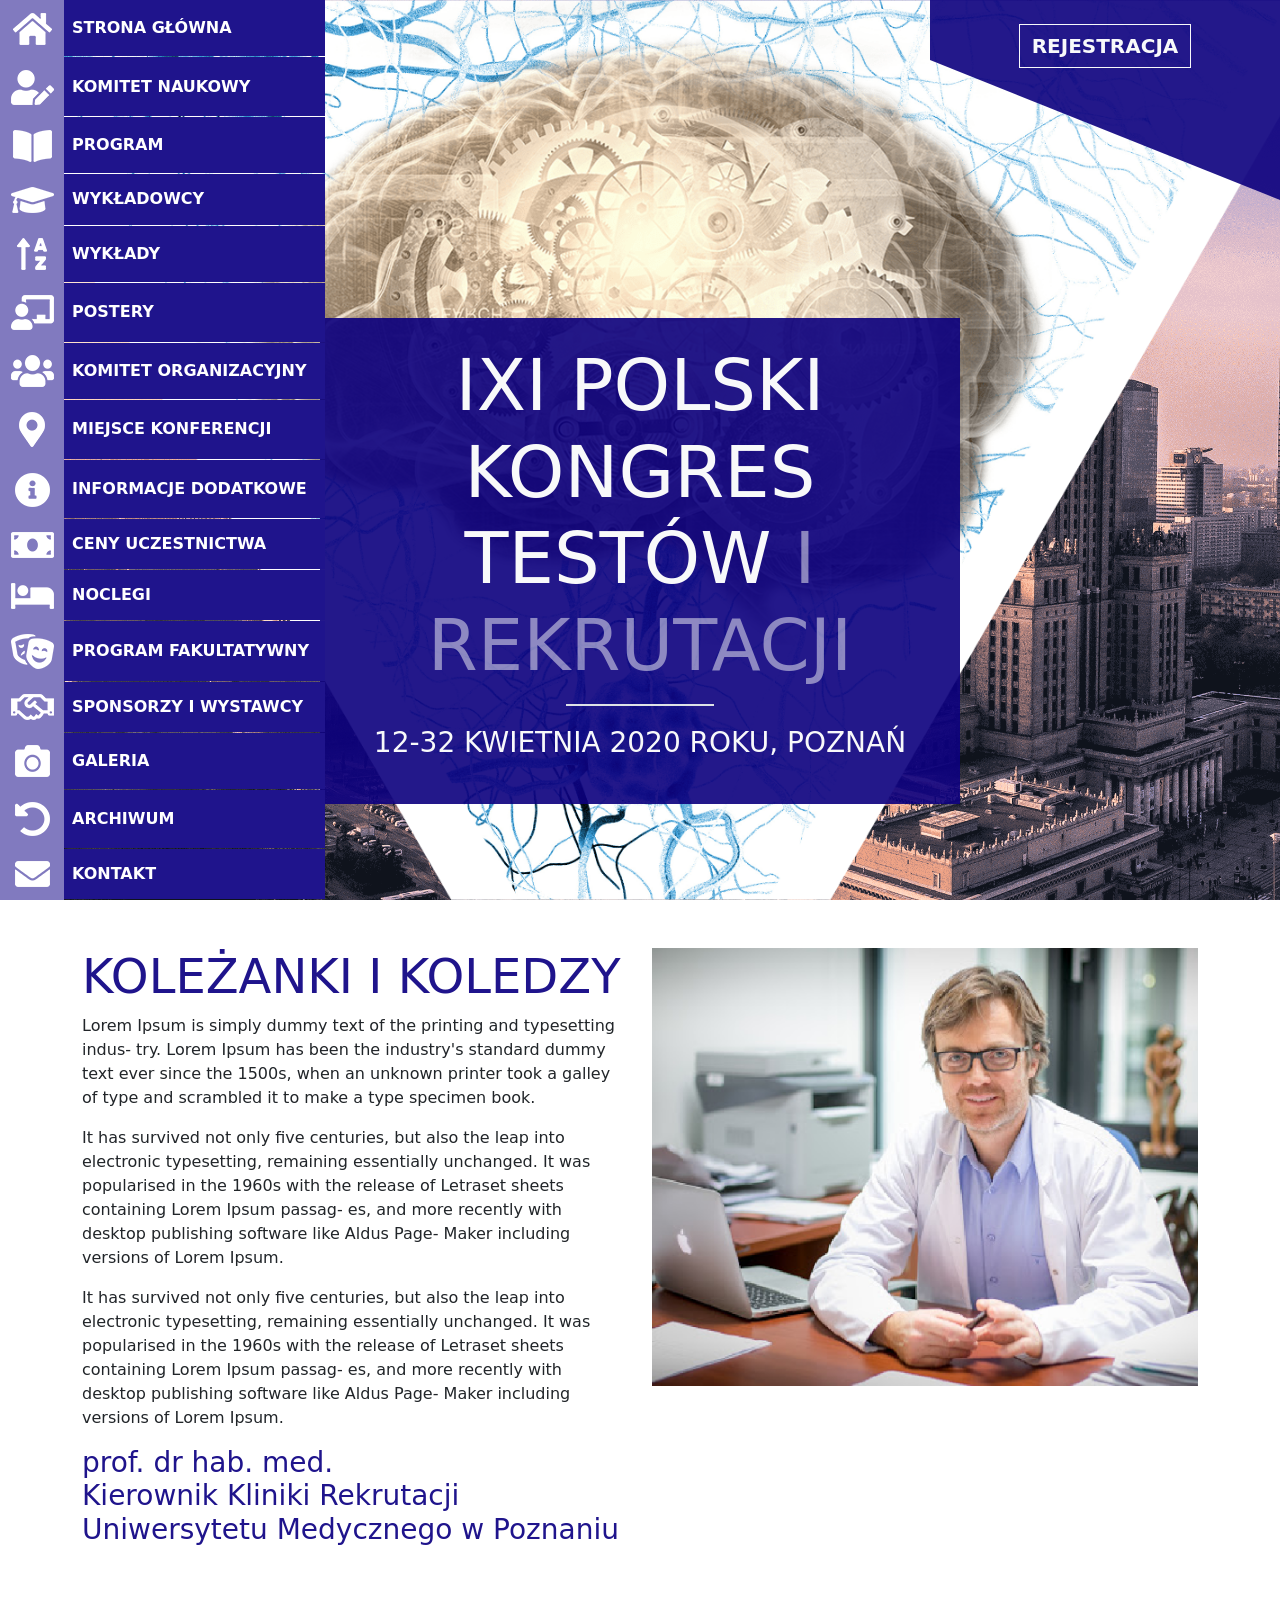
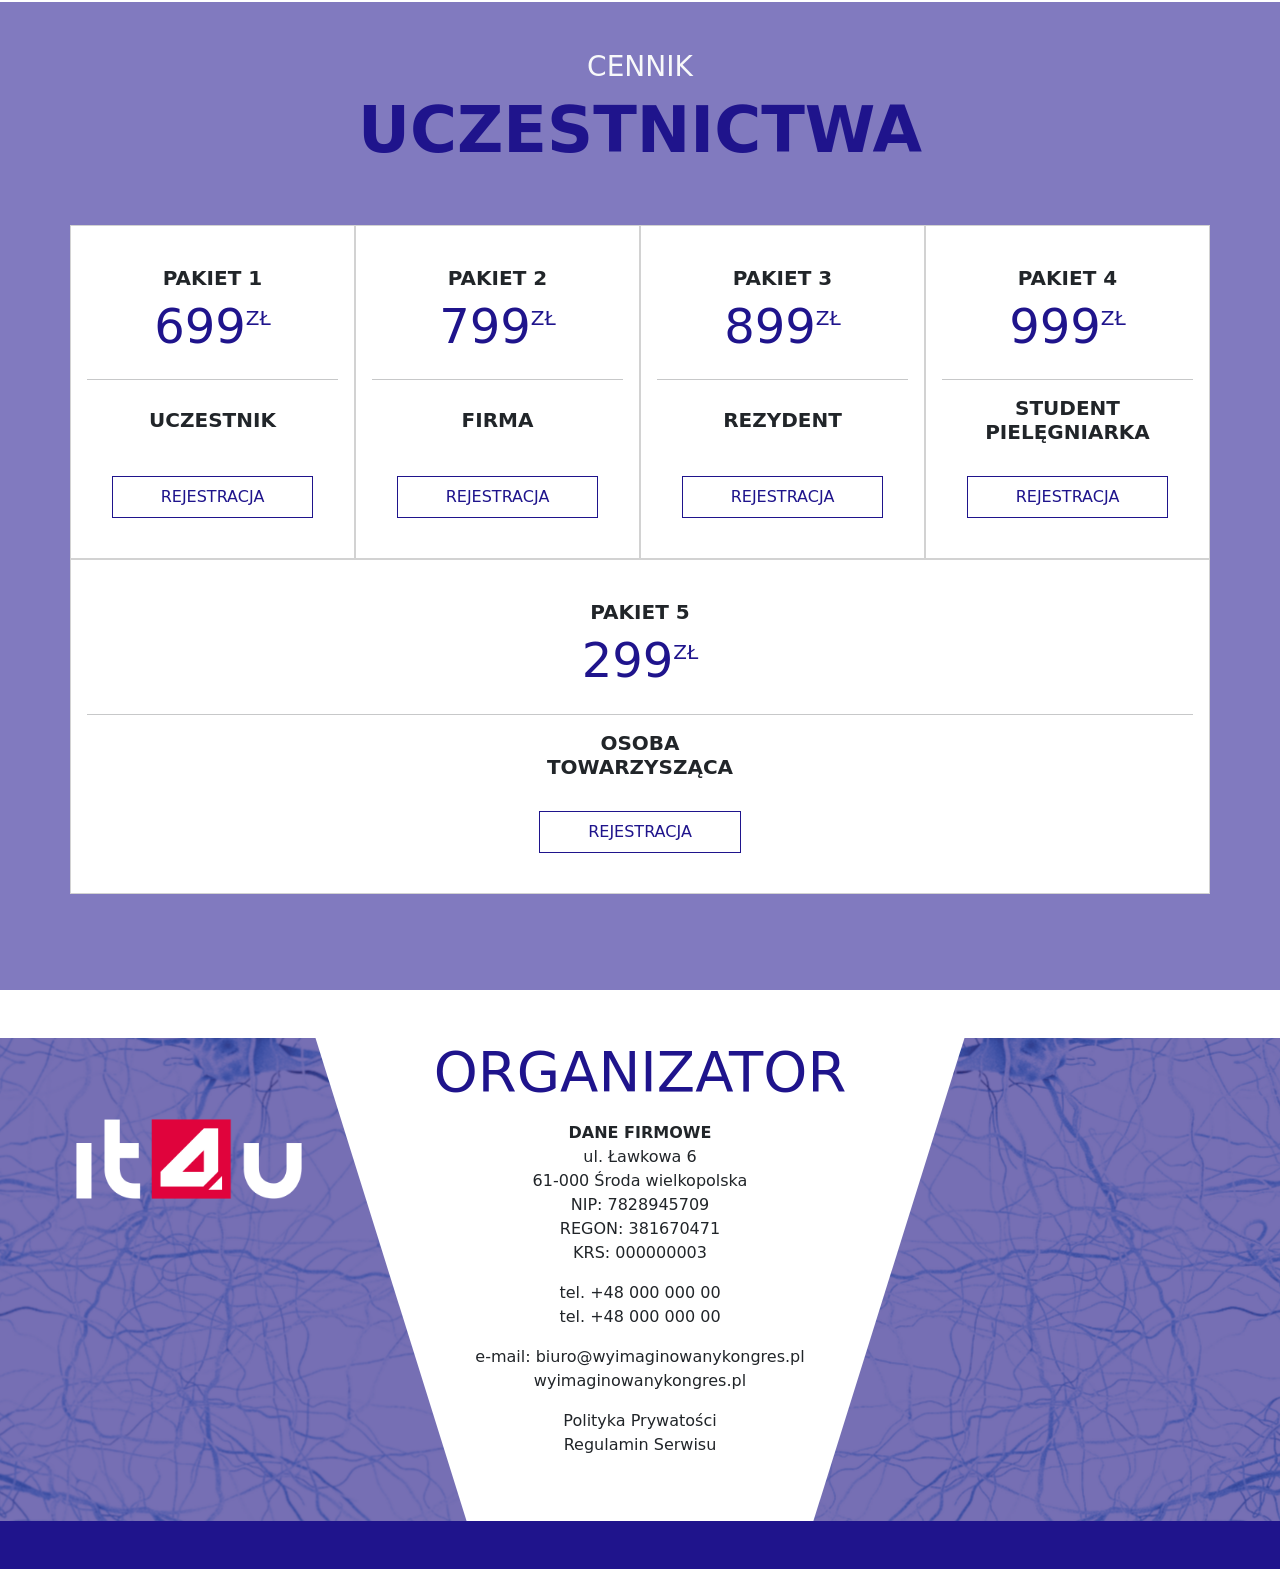
<file: index.html>
<!DOCTYPE html>
<html lang="en">

<head>
  <meta charset="UTF-8" />
  <meta name="viewport" content="width=device-width, initial-scale=1">
  <title>Kongres Testów</title>
  <link href="https://cdn.jsdelivr.net/npm/bootstrap@5.3.2/dist/css/bootstrap.min.css" rel="stylesheet"
    integrity="sha384-T3c6CoIi6uLrA9TneNEoa7RxnatzjcDSCmG1MXxSR1GAsXEV/Dwwykc2MPK8M2HN" crossorigin="anonymous" />
  <script src="https://cdn.jsdelivr.net/npm/bootstrap@5.3.2/dist/js/bootstrap.bundle.min.js"
    integrity="sha384-C6RzsynM9kWDrMNeT87bh95OGNyZPhcTNXj1NW7RuBCsyN/o0jlpcV8Qyq46cDfL"
    crossorigin="anonymous"></script>
  <link href="./customCss.css" rel="stylesheet" />
</head>

<body class="bg-white container-fluid p-0 m-0">
  <section class="custom-header-background position-relative min-vh-100 d-flex overflow-hidden">
    <div class="position-absolute w-100 h-100 d-flex justify-content-center">
      <img class="h-100  " src="./images/header-brain-bg-min.png" />
    </div>
    <div class="
          position-absolute
          w-100
          h-100
          d-flex
          justify-content-center
          align-items-end
          pb-5
        ">
      <div class="
            custom-bg-primary-transparent
            text-center
            p-4
            mb-5
            text-light
            custom-heading-container
          ">
        <h1 class="fw-light display-2">
          IXI POLSKI KONGRES <br /><span class="fw-normal">TESTÓW <span class="opacity-50">I REKRUTACJI</span></span>
        </h1>
        <hr class="border opacity-100 w-25 ms-auto me-auto" />
        <p class="fs-3">12-32 KWIETNIA 2020 ROKU, POZNAŃ</p>
      </div>
    </div>
    <div class="
          position-absolute
          top-0
          end-0
          custom-bg-primary-transparent custom-register-section
          d-flex
          align-items-start
          justify-content-center
          
        ">
      <button type="button" class="btn btn-outline-light rounded-0 mt-3 mt-md-4">
        <b>REJESTRACJA</b>
      </button>
    </div>
    <nav class="navbar navbar-expand-lg navbar-light p-0">
      <ul class="list-group h-100">
        <button class="navbar-toggler custom-bg-secondary border-0 rounded-0 custom-nav-toggle-button" type="button"
          data-bs-toggle="collapse" data-bs-target="#navbarNavDropdown" aria-expanded="false">
          <span class="navbar-toggler-icon"></span>
        </button>
        <div class="collapse h-100 navbar-collapse custom-navbar-collapse" id="navbarNavDropdown">
          <div class=" d-flex h-100 flex-column">
            <li class="
            flex-grow-1
            p-0
            border-0
            list-group-item
            rounded-0
            bg-transparent
            d-flex
            flex-row
          ">
              <div class="
              p-1
              d-flex
              justify-content-center
              align-items-center
              custom-bg-secondary custom-nav-item-icon
            ">
                <img src="./images/home-icon.png" />
              </div>
              <a class="
              custom-nav-item
              text-white
              custom-bg-primary
              flex-grow-1
              d-flex
              align-items-center
              ps-2
              pe-3
              text-decoration-none
            " href="#">
                <strong>STRONA GŁÓWNA</strong>
              </a>
            </li>
            <li class="
            flex-grow-1
            p-0
            border-0
            list-group-item
            rounded-0
            bg-transparent
            d-flex
            flex-row
          ">
              <div class="
              p-1
              d-flex
              justify-content-center
              align-items-center
              custom-bg-secondary custom-nav-item-icon
            ">
                <img src="./images/profile-icon.png" />
              </div>
              <a class="
              custom-nav-item
              text-white
              custom-bg-primary
              flex-grow-1
              d-flex
              align-items-center
              ps-2
              pe-3
              text-decoration-none
              " href="#">
                <strong>KOMITET NAUKOWY</strong>
              </a>
            </li>
            <li class="
            flex-grow-1
            p-0
            border-0
            list-group-item
            rounded-0
            bg-transparent
            d-flex
            flex-row
          ">
              <div class="
              p-1
              d-flex
              justify-content-center
              align-items-center
              custom-bg-secondary custom-nav-item-icon
            ">
                <img src="./images/book-icon.png" />
              </div>
              <a class="
              custom-nav-item
              text-white
              custom-bg-primary
              flex-grow-1
              d-flex
              align-items-center
              ps-2
              pe-3
              text-decoration-none
            " href="#">
                <strong>PROGRAM</strong>
              </a>
            </li>
            <li class="
            flex-grow-1
            p-0
            border-0
            list-group-item
            rounded-0
            bg-transparent
            d-flex
            flex-row
          ">
              <div class="
              p-1
              d-flex
              justify-content-center
              align-items-center
              custom-bg-secondary custom-nav-item-icon
            ">
                <img src="./images/education-icon.png" />
              </div>
              <a class="
              custom-nav-item
              text-white
              custom-bg-primary
              flex-grow-1
              d-flex
              align-items-center
              ps-2
              pe-3
              text-decoration-none
            " href="#">
                <strong>WYKŁADOWCY</strong>
              </a>
            </li>
            <li class="
            flex-grow-1
            p-0
            border-0
            list-group-item
            rounded-0
            bg-transparent
            d-flex
            flex-row
          ">
              <div class="
              p-1
              d-flex
              justify-content-center
              align-items-center
              custom-bg-secondary custom-nav-item-icon
            ">
                <img src="./images/sort-icon.png" />
              </div>
              <a class="
              custom-nav-item
              text-white
              custom-bg-primary
              flex-grow-1
              d-flex
              align-items-center
              ps-2
              pe-3
              text-decoration-none
            " href="#">
                <strong>WYKŁADY</strong>
              </a>
            </li>
            <li class="
            flex-grow-1
            p-0
            border-0
            list-group-item
            rounded-0
            bg-transparent
            d-flex
            flex-row
          ">
              <div class="
              p-1
              d-flex
              justify-content-center
              align-items-center
              custom-bg-secondary custom-nav-item-icon
            ">
                <img src="./images/chat-icon.png" />
              </div>
              <a class="
              custom-nav-item
              text-white
              custom-bg-primary
              flex-grow-1
              d-flex
              align-items-center
              ps-2
              pe-3
              text-decoration-none
            " href="#">
                <strong>POSTERY</strong>
              </a>
            </li>
            <li class="
            flex-grow-1
            p-0
            border-0
            list-group-item
            rounded-0
            bg-transparent
            d-flex
            flex-row
          ">
              <div class="
              p-1
              d-flex
              justify-content-center
              align-items-center
              custom-bg-secondary custom-nav-item-icon
            ">
                <img src="./images/group-icon.png" />
              </div>
              <a class="
              custom-nav-item
              text-white
              custom-bg-primary
              flex-grow-1
              d-flex
              align-items-center
              ps-2
              pe-3
              text-decoration-none
            " href="#">
                <strong>KOMITET ORGANIZACYJNY</strong>
              </a>
            </li>
            <li class="
            flex-grow-1
            p-0
            border-0
            list-group-item
            rounded-0
            bg-transparent
            d-flex
            flex-row
          ">
              <div class="
              p-1
              d-flex
              justify-content-center
              align-items-center
              custom-bg-secondary custom-nav-item-icon
            ">
                <img src="./images/location-icon.png" />
              </div>
              <a class="
              custom-nav-item
              text-white
              custom-bg-primary
              flex-grow-1
              d-flex
              align-items-center
              ps-2
              pe-3
              text-decoration-none
            " href="#">
                <strong>MIEJSCE KONFERENCJI</strong>
              </a>
            </li>
            <li class="
            flex-grow-1
            p-0
            border-0
            list-group-item
            rounded-0
            bg-transparent
            d-flex
            flex-row
          ">
              <div class="
              p-1
              d-flex
              justify-content-center
              align-items-center
              custom-bg-secondary custom-nav-item-icon
            ">
                <img src="./images/info-icon.png" />
              </div>
              <a class="
              custom-nav-item
              text-white
              custom-bg-primary
              flex-grow-1
              d-flex
              align-items-center
              ps-2
              pe-3
              text-decoration-none
            " href="#">
                <strong>INFORMACJE DODATKOWE</strong>
              </a>
            </li>
            <li class="
            flex-grow-1
            p-0
            border-0
            list-group-item
            rounded-0
            bg-transparent
            d-flex
            flex-row
          ">
              <div class="
              p-1
              d-flex
              justify-content-center
              align-items-center
              custom-bg-secondary custom-nav-item-icon
            ">
                <img src="./images/money-icon.png" />
              </div>
              <a class="
              custom-nav-item
              text-white
              custom-bg-primary
              flex-grow-1
              d-flex
              align-items-center
              ps-2
              pe-3
              text-decoration-none
            " href="#">
                <strong>CENY UCZESTNICTWA</strong>
              </a>
            </li>
            <li class="
            flex-grow-1
            p-0
            border-0
            list-group-item
            rounded-0
            bg-transparent
            d-flex
            flex-row
          ">
              <div class="
              p-1
              d-flex
              justify-content-center
              align-items-center
              custom-bg-secondary custom-nav-item-icon
            ">
                <img src="./images/hotel-icon.png" />
              </div>
              <a class="
              custom-nav-item
              text-white
              custom-bg-primary
              flex-grow-1
              d-flex
              align-items-center
              ps-2
              pe-3
              text-decoration-none
            " href="#">
                <strong>NOCLEGI</strong>
              </a>
            </li>
            <li class="
            flex-grow-1
            p-0
            border-0
            list-group-item
            rounded-0
            bg-transparent
            d-flex
            flex-row
          ">
              <div class="
              p-1
              d-flex
              justify-content-center
              align-items-center
              custom-bg-secondary custom-nav-item-icon
            ">
                <img src="./images/theater-icon.png" />
              </div>
              <a class="
              custom-nav-item
              text-white
              custom-bg-primary
              flex-grow-1
              d-flex
              align-items-center
              ps-2
              pe-3
              text-decoration-none
            " href="#">
                <strong>PROGRAM FAKULTATYWNY</strong>
              </a>
            </li>
            <li class="
            flex-grow-1
            p-0
            border-0
            list-group-item
            rounded-0
            bg-transparent
            d-flex
            flex-row
          ">
              <div class="
              p-1
              d-flex
              justify-content-center
              align-items-center
              custom-bg-secondary custom-nav-item-icon
            ">
                <img src="./images/shake-icon.png" />
              </div>
              <a class="
              custom-nav-item
              text-white
              custom-bg-primary
              flex-grow-1
              d-flex
              align-items-center
              ps-2
              pe-3
              text-decoration-none
            " href="#">
                <strong>SPONSORZY I WYSTAWCY</strong>
              </a>
            </li>
            <li class="
            flex-grow-1
            p-0
            border-0
            list-group-item
            rounded-0
            bg-transparent
            d-flex
            flex-row
          ">
              <div class="
              p-1
              d-flex
              justify-content-center
              align-items-center
              custom-bg-secondary custom-nav-item-icon
            ">
                <img src="./images/camera-icon.png" />
              </div>
              <a class="
              custom-nav-item
              text-white
              custom-bg-primary
              flex-grow-1
              d-flex
              align-items-center
              ps-2
              pe-3
              text-decoration-none
            " href="#">
                <strong>GALERIA</strong>
              </a>
            </li>
            <li class="
            flex-grow-1
            p-0
            border-0
            list-group-item
            rounded-0
            bg-transparent
            d-flex
            flex-row
          ">
              <div class="
              p-1
              d-flex
              justify-content-center
              align-items-center
              custom-bg-secondary custom-nav-item-icon
            ">
                <img src="./images/back-icon.png" />
              </div>
              <a class="
              custom-nav-item
              text-white
              custom-bg-primary
              flex-grow-1
              d-flex
              align-items-center
              ps-2
              pe-3
              text-decoration-none
            " href="#">
                <strong>ARCHIWUM</strong>
              </a>
            </li>
            <li class="
            flex-grow-1
            p-0
            border-0
            list-group-item
            rounded-0
            bg-transparent
            d-flex
            flex-row
          ">
              <div class="
              p-1
              d-flex
              justify-content-center
              align-items-center
              custom-bg-secondary custom-nav-item-icon
            ">
                <img src="./images/mail-icon.png" />
              </div>
              <a class="
              custom-nav-item
              text-white
              custom-bg-primary
              flex-grow-1
              d-flex
              align-items-center
              ps-2
              pe-3
              text-decoration-none
            " href="#">
                <strong>KONTAKT</strong>
              </a>
            </li>
          </div>
        </div>
      </ul>
    </nav>
  </section>
  <main>
    <div class="container mt-5">
      <div class="row">
        <diV class="col custom-fade-in-left">
          <h2 class="fw-light display-5 custom-text-primary">KOLEŻANKI I KOLEDZY</h2>
          <p>
            Lorem Ipsum is simply dummy text of the printing and typesetting indus- try. Lorem Ipsum has been the
            industry's standard dummy text ever since the 1500s, when an unknown printer took a galley of type and
            scrambled it to make a type specimen book.
          </p>
          <p>
            It has survived not only five centuries, but also the leap into electronic typesetting, remaining
            essentially
            unchanged. It was popularised in the 1960s with the release of Letraset sheets containing Lorem Ipsum
            passag-
            es, and more recently with desktop publishing software like Aldus Page- Maker including versions of Lorem
            Ipsum.
          </p>
          <p>
            It has survived not only five centuries, but also the leap into electronic typesetting, remaining
            essentially
            unchanged. It was popularised in the 1960s with the release of Letraset sheets containing Lorem Ipsum
            passag-
            es, and more recently with desktop publishing software like Aldus Page- Maker including versions of Lorem
            Ipsum.
          </p>
          <h3 class="fw-light custom-text-primary">prof. dr hab. med. <br>Kierownik Kliniki Rekrutacji
            <br>Uniwersytetu
            Medycznego w Poznaniu
          </h3>
        </diV>
        <div class="col custom-fade-in-right">
          <img class="w-100" src="./images/dr-image.png"></img>
        </div>
      </div>
    </div>
    <div class="mt-5 pb-5 custom-bg-secondary text-center text-light">
      <div class="pt-5">
        <h3>CENNIK</h5>
          <h3 class="custom-text-primary display-3 fw-bold text-center">UCZESTNICTWA</h3>
          <div class="container mt-5 pb-5">
            <div class="row pt-2">
              <div class="col p-0 custom-card">
                <div class="card rounded-0 h-100 pb-4 pt-4">
                  <div class="card-body d-flex flex-column h-100">
                    <h5 class="card-title fw-bold">PAKIET 1</h5>
                    <h5 class="card-title custom-text-primary d-flex justify-content-center"><span
                        class="display-5">699</span><span class="lh-lg">ZŁ</span></h5>
                    <hr>
                    <div class="d-flex flex-column flex-grow-1 align-items-center">
                      <h5 class="card-title fw-bold h-100 d-flex align-items-center">UCZESTNIK</h5>
                      <button type="button"
                        class="btn custom-price-register-buttom rounded-0 mt-4 pt-2 pb-2 ps-5 pe-5 fw-light">
                        <b>REJESTRACJA</b>
                      </button>
                    </div>
                  </div>
                </div>
              </div>
              <div class="col p-0 custom-card">
                <div class="card rounded-0 h-100 pb-4 pt-4">
                  <div class="card-body d-flex flex-column h-100">
                    <h5 class="card-title fw-bold">PAKIET 2</h5>
                    <h5 class="card-title custom-text-primary d-flex justify-content-center"><span
                        class="display-5">799</span><span class="lh-lg">ZŁ</span></h5>
                    <hr>
                    <div class="d-flex flex-column flex-grow-1 align-items-center">
                      <h5 class="card-title fw-bold h-100 d-flex align-items-center">FIRMA</h5>
                      <button type="button"
                        class="btn custom-price-register-buttom rounded-0 mt-4 pt-2 pb-2 ps-5 pe-5 fw-light">
                        <b>REJESTRACJA</b>
                      </button>
                    </div>
                  </div>
                </div>
              </div>
              <div class="col p-0 custom-card">
                <div class="card rounded-0 h-100 pb-4 pt-4">
                  <div class="card-body d-flex flex-column h-100">
                    <h5 class="card-title fw-bold">PAKIET 3</h5>
                    <h5 class="card-title custom-text-primary d-flex justify-content-center"><span
                        class="display-5">899</span><span class="lh-lg">ZŁ</span></h5>
                    <hr>
                    <div class="d-flex flex-column flex-grow-1 align-items-center">
                      <h5 class="card-title fw-bold h-100 d-flex align-items-center">REZYDENT</h5>
                      <button type="button"
                        class="btn custom-price-register-buttom rounded-0 mt-4 pt-2 pb-2 ps-5 pe-5 fw-light">
                        <b>REJESTRACJA</b>
                      </button>
                    </div>
                  </div>
                </div>
              </div>
              <div class="col p-0 custom-card">
                <div class="card rounded-0 h-100 pb-4 pt-4">
                  <div class="card-body d-flex flex-column h-100">
                    <h5 class="card-title fw-bold">PAKIET 4</h5>
                    <h5 class="card-title custom-text-primary d-flex justify-content-center"><span
                        class="display-5">999</span><span class="lh-lg">ZŁ</span></h5>
                    <hr>
                    <div class="d-flex flex-column flex-grow-1 align-items-center">
                      <h5 class="card-title fw-bold h-100 d-flex align-items-center">STUDENT<br>PIELĘGNIARKA</h5>
                      <button type="button"
                        class="btn custom-price-register-buttom rounded-0 mt-4 pt-2 pb-2 ps-5 pe-5 fw-light">
                        <b>REJESTRACJA</b>
                      </button>
                    </div>
                  </div>
                </div>
              </div>
              <div class="col p-0 custom-card">
                <div class="card rounded-0 h-100 pb-4 pt-4">
                  <div class="card-body d-flex flex-column h-100">
                    <h5 class="card-title fw-bold">PAKIET 5</h5>
                    <h5 class="card-title custom-text-primary d-flex justify-content-center"><span
                        class="display-5">299</span><span class="lh-lg">ZŁ</span></h5>
                    <hr>
                    <div class="d-flex flex-column flex-grow-1 align-items-center">
                      <h5 class="card-title fw-bold h-100 d-flex align-items-center">OSOBA<br>TOWARZYSZĄCA</h5>
                      <button type="button"
                        class="btn custom-price-register-buttom rounded-0 mt-4 pt-2 pb-2 ps-5 pe-5 fw-light">
                        <b>REJESTRACJA</b>
                      </button>
                    </div>
                  </div>
                </div>
              </div>
            </div>
          </div>
      </div>
    </div>
  </main>
  <footer class="custom-footer-background mt-5 overflow-hidden text-break">
    <div class="row custom-bg-secondary-transparent">
      <div class="col-2 col-md-3">
        <div class="h-50 d-flex justify-content-end ">
          <img class="align-self-center w-75 custom-footer-logo" src="./images/footer_logo.png" />
        </div>
      </div>
      <div
        class="col-8 col-md-6 d-flex flex-column text-center align-items-center bg-white custom-footer-clipped-bg pb-5">
        <h3 class="custom-text-primary fw-normal display-4 pb-2">ORGANIZATOR</h3>
        <div class="container w-75">
          <p>
            <strong>DANE FIRMOWE</strong><br>ul. Ławkowa 6<br>61-000 Środa wielkopolska<br>NIP: 7828945709<br>REGON:
            381670471<br>KRS:
            000000003
          </p>
          <p>
            <a class="text-decoration-none text-reset" href="tel:+48 000 000 00">tel. +48 000 000 00</a><br><a
              class="text-decoration-none text-reset" href="tel:+48 000 000 00">tel. +48 000 000 00</a>
          </p>
          <p>
            e-mail: <a class="text-decoration-none text-reset"
              href="mailto:biuro@wyimaginowanykongres.pl">biuro@wyimaginowanykongres.pl</a><br><a
              class="text-decoration-none text-reset" href="mailto:wyimaginowanykongres.pl">wyimaginowanykongres.pl</a>
          </p>
          <p>
            Polityka Prywatości<br><a class="text-decoration-none text-reset" href="#">Regulamin Serwisu</a>
          </p>
        </div>
      </div>
    </div>
    <div class="custom-bg-primary pt-5"></div>

  </footer>
</body>

</html>
</file>
<file: customCss.css>
.custom-bg-primary {
  background-color: #1f148c;
}

.custom-bg-primary-transparent {
  background-color: #0d007ee7;
}

.custom-bg-secondary {
  background-color: #817abf;
}

.custom-bg-secondary-transparent {
  background-color: rgba(60, 50, 148, 0.699)
}

.custom-header-background {
  background: url(./images/header-background-min.png) no-repeat 15% / cover;
}

.custom-footer-background {
  background: url(./images/footer-bg-min.png) center, #0d007ee7;
}

.custom-text-primary {
  color: #1f148c;
}

.custom-text-secondary {
  color: #817abf;
}

.custom-heading-container {
  width: 75%;
}

.custom-nav-item {
  margin-bottom: 1px;
  border-top: 4px solid #817abf;
  border-right: 4px solid #817abf;
  border-bottom: 4px solid #817abf;
}

.custom-nav-item:hover {
  transition: all 1s;
  background-color: #817abf;
}

.custom-nav-item-icon {
  width: 4rem;
}

.custom-nav-toggle-button {
  width: 4rem;
  height: 4rem;
}

.custom-navbar-collapse {
  transition: 0s;
}

.custom-register-section {
  height: 150px;
  width: 200px;
  clip-path: polygon(0 0, 100% 0, 100% 100%, 0 30%);
}

.custom-price-register-buttom {
  border: 1px solid #1f148c;
  color: #1f148c;
}

.custom-price-register-buttom:hover {
  background-color: #1f148c;
  color: white;
}

.custom-footer-clipped-bg {
  clip-path: polygon(0% -1%, 100% -1%, 65% 150%, 35% 150%);
}

.custom-fade-in-left {
  animation: fadeInLeft 1s;
  -moz-animation: fadeInLeft 1s;
  -webkit-animation: fadeInLeft 1s;
  -o-animation: fadeInLeft 1s;
}

.custom-fade-in-right {
  animation: fadeInRight 1s;
  -moz-animation: fadeInRight 1s;
  -webkit-animation: fadeInRight 1s;
  -o-animation: fadeInRight 1s;
}

.custom-card {
  transition: all 0.2s linear;
}

.custom-card:hover {
  transform: scale(1.05);
  z-index: 1;
}

.custom-footer-logo {
  transform: scale(1.5);
}

@media (min-width: 768px) {

  .custom-heading-container {
    width: 50%;
  }

  .custom-register-section {
    height: 200px;
    width: 350px;
  }

  .custom-register-section button {
    font-size: 1.25rem;
  }

  .custom-footer-logo {
    transform: scale(1);
  }
}

@media (min-width: 992px) {

  .custom-nav-item {
    margin-bottom: 1px;
    border-top: 0px;
    border-right: 0px;
    border-bottom: 0px;
  }
}

@keyframes fadeInLeft {
  0% {
    opacity: 0;
    transform: translateX(-100px);
  }

  100% {
    opacity: 1;
    transform: translateX(0);
  }
}

@-moz-keyframes fadeInLeft {
  0% {
    opacity: 0;
    transform: translateX(-100px);
  }

  100% {
    opacity: 1;
    transform: translateX(0);
  }
}

@-webkit-keyframes fadeInLeft {
  0% {
    opacity: 0;
    transform: translateX(-100px);
  }

  100% {
    opacity: 1;
    transform: translateX(0);
  }
}

@-o-keyframes fadeInLeft {
  0% {
    opacity: 0;
    transform: translateX(-100px);
  }

  100% {
    opacity: 1;
    transform: translateX(0);
  }
}


@keyframes fadeInRight {
  0% {
    opacity: 0;
    transform: translateX(100px);
  }

  100% {
    opacity: 1;
    transform: translateX(0);
  }
}

@-moz-keyframes fadeInRight {
  0% {
    opacity: 0;
    transform: translateX(100px);
  }

  100% {
    opacity: 1;
    transform: translateX(0);
  }
}

@-webkit-keyframes fadeInRight {
  0% {
    opacity: 0;
    transform: translateX(100px);
  }

  100% {
    opacity: 1;
    transform: translateX(0);
  }
}

@-o-keyframes fadeInRight {
  0% {
    opacity: 0;
    transform: translateX(100px);
  }

  100% {
    opacity: 1;
    transform: translateX(0);
  }
}
</file>
